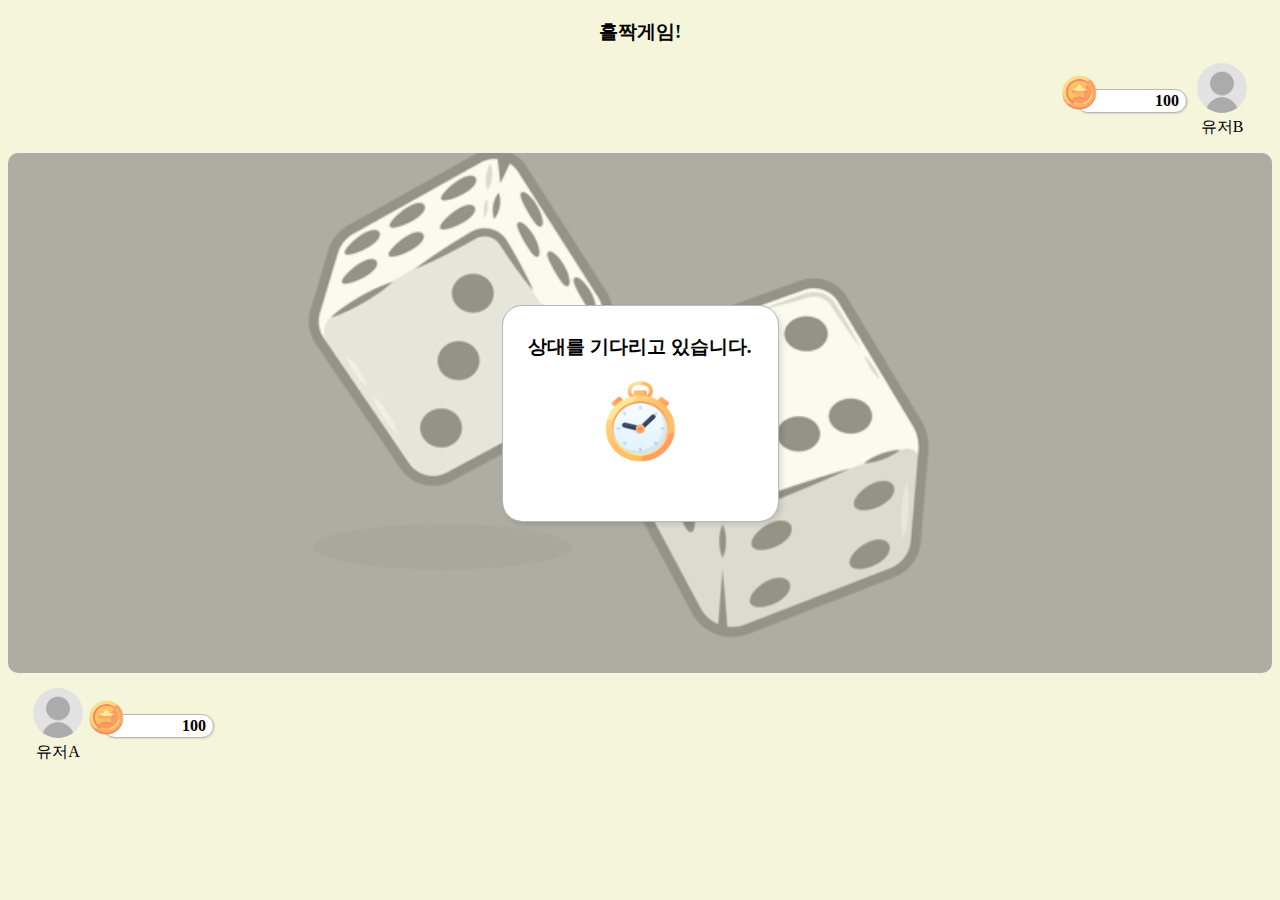
<file: single/index.html>
<!DOCTYPE html>
<html lang="ko">
  <head>
    <meta charset="UTF-8" />
    <title>컴퓨터와 하는 홀짝게임!</title>
    <link rel="stylesheet" href="style.css" />
    <link rel="icon" type="image/x-icon" href="./favicon.ico" />
  </head>
  <body>
    <!-- title -->
    <div class="to-center">
      <h3>홀짝게임!</h3>
    </div>

    <!-- toast -->
    <div class="toast">토스트div: 개발중입니다...</div>

    <!-- opponent section -->
    <div class="row to-right push-down" id="user-section-B">
      <div class="game-point-wrapper">
        <div class="icon-point">
          <img src="./imgs/coin.png" class="icon-coin" />
        </div>
        <div id="opponent-point" class="numbers">10</div>
      </div>
      <div class="profile">
        <div class="profile-wrapper">
          <img src="./imgs/profile.png" class="icon-profile" />
        </div>
        <div class="username-wrapper" id="user-name">유저B</div>
      </div>
    </div>

    <!-- game section -->
    <div class="game">
      <div class="game-bg">&nbsp;</div>

      <div class="game-content">
        <!-- timer -->
        <div class="timer" id="timer">
          <img src="./imgs/clock.png" class="icon-clock" />
          <div id="timeout" class="time">10</div>
          <!-- <div class="time-bar">
            <div id="time-bar-0per">&nbsp;</div>
            <div id="time-bar-25per">&nbsp;</div>
            <div id="time-bar-50per">&nbsp;</div>
            <div id="time-bar-75per">&nbsp;</div>
            <div id="time-bar-100per">&nbsp;</div>
          </div> -->
        </div>

        <!--  -->
        <div class="selector" id="selector">
          <div class="to-center batting-wrapper" id="batting-slider-wrapper">
            <div id="batting_point"></div>
            <input type="range" min="1" id="batting-slider" max="" />
          </div>
          <div class="oddeven-wrapper">
            <button id="button-select-odd" class="oddeven-button">
              👍
              <!-- (홀:odd) -->
            </button>
            <button id="button-select-even" class="oddeven-button">
              ✌️
              <!-- (짝:even) -->
            </button>
          </div>

          <div class="to-center" id="radom-button-div">
            <button id="button-select-random" class="random-button">
              무작위
            </button>
          </div>

          <div class="to-right" id="give-up-game">
            <button id="button-select-give-up" class="giveup-button">
              게임포기
            </button>
          </div>
        </div>
        <!--  -->

        <!--  -->
        <div class="modal" id="waiting-opponent">
          <div class="to-center">
            <div>
              <h3>상대를 기다리고 있습니다.</h3>
            </div>
            <div><img src="./imgs/clock.png" class="icon-clock" /></div>
            <br />
          </div>
        </div>
        <!--  -->

        <!--  -->
        <div class="modal" id="you-choose-one">
          <div class="to-center">
            <div>
              <h3>당신은 <b id="which-you-choose">??</b>을 선택하셨습니다.</h3>
            </div>
            <div><img src="./imgs/clock.png" class="icon-clock" /></div>
            <br />
            <div>상대의 선택을 기다립니다<span>...</span></div>
          </div>
        </div>
        <!--  -->

        <!-- you win! -->
        <div class="modal" id="you-win">
          <div class="to-center">
            <div>
              <h3>이번 라운드는 당신이 이겼습니다!</h3>
            </div>
            <div class="row">
              <div>
                <img src="./imgs/coin.png" class="icon-coin" />
              </div>
              <div class="row">
                <div id="earn" class="numbers"></div>
                <div>점 획득하셨습니다.</div>
              </div>
            </div>
          </div>
        </div>
        <!--  -->

        <!-- you lose -->
        <div class="modal you-lose" id="you-lose">
          <div class="to-center">
            <div>
              <h3>이번 라운드는 상대가 이겼습니다!</h3>
            </div>
            <div class="row">
              <div>
                <img src="./imgs/coin.png" class="icon-coin" />
              </div>
              <div class="row">
                <div id="lose"></div>
                <div>점 잃으셨습니다.</div>
              </div>
            </div>
            <br />
          </div>
        </div>
        <!--  -->

        <!--  -->
        <div></div>
        <!--  -->
      </div>
    </div>
    <!-- user section -->
    <div class="row to-left push-up" id="user-section-A">
      <div class="profile push-right">
        <div class="profile-wrapper">
          <img src="./imgs/profile.png" class="icon-profile" />
        </div>
        <div class="username-wrapper" id="user-name">유저A</div>
      </div>
      <div class="game-point-wrapper">
        <div class="icon-point">
          <img class="icon-coin" src="./imgs/coin.png" />
        </div>
        <div id="my-point" class="numbers">10</div>
      </div>
    </div>
    <div id="debug"></div>
  </body>
</html>
<script src="./script.js"></script>
</file>
<file: single/style.css>
body {
  background-color: rgba(245, 245, 220, 1);
}
* {
  /* border: 1px dashed rgba(255, 100, 100, 1); */
}

.row {
  display: flex;
  flex-direction: row;
  align-items: center;
}
.to-right {
  width: max-content;
  margin-left: auto;
  margin-right: 15px;
}
.to-left {
  width: max-content;
  margin-left: 15px;
  margin-right: auto;
}
.to-center {
  width: max-content;
  margin: auto;
  text-align: center;
}
.game-point-wrapper {
  width: 105px;
  /* height: 25px; */
  padding: 2px;
  position: relative;
  align-items: center;
  background-color: white;
  background: #ffffff 0% 0% no-repeat padding-box;
  box-shadow: 1px 1px 2px #0000001a;
  border: 0.25px solid #b7b7b7;
  border-radius: 20px;
}
.profile {
  width: max-content;
  margin-left: 10px;
  margin-right: 10px;
}
.username-wrapper {
  margin: auto;
  width: max-content;
}
.profile-wrapper {
  width: max-content;
}
.icon-profile {
  width: 50px;
  height: 50px;
  border-radius: 100%;
}
.icon-point {
  position: absolute;
  top: 0;
  left: 0;
  transform: translate(-15px, -15px);
}
.numbers {
  /* color: red; */
  align-items: center;
  font-size: 1rem;
  font-weight: 700;
  width: max-content;
  margin-left: auto;
  margin-right: 5px;
}
.icon-coin {
  width: 35px;
  height: 35px;
}
.game-content {
  z-index: 1;
  /* position: relative; */
  /* height: 100%; */
}
.game-bg {
  z-index: 0;
  opacity: 0.5;
  position: absolute;
  top: 0;
  left: 0;
  width: 100%;
  height: 100%;
  -moz-transform: scaleX(-1);
  -o-transform: scaleX(-1);
  -webkit-transform: scaleX(-1);
  transform: scaleX(-1);
  filter: FlipH;
  -ms-filter: "FlipH";
  background-image: url(./imgs/bg.png);
  background-repeat: no-repeat;
  background-position: center center;
  background-size: cover;
}
.game {
  overflow: hidden;
  position: relative;
  padding: 10px;
  width: calc(100% -10px);
  min-height: 500px;
  border-radius: 10px;
  display: flex;
  flex-direction: column;
  justify-content: center;
}

.push-up {
  margin-top: 15px;
}
.push-down {
  margin-bottom: 15px;
}
.push-right {
  margin-right: 20px;
}
/* toast */
.toast {
  display: none;
  position: absolute;
  padding: 4px;
  top: 0;
  left: 35%;
  /* width: 50wh; */
  text-align: center;
  background-color: rgba(120, 120, 120, 0.25);
  margin: 10px;
  border-radius: 4px;
}

/* timer */
.timer {
  position: absolute;
  left: 5%;
  top: 5%;
}
.time-bar {
  margin: auto;
  height: 5px;
  width: 100%;
  background-color: red;
}
.icon-clock {
  /* animation: shake 1s; */
  /* animation-iteration-count: infinite; */
  width: 75px;
  height: 85px;
}
/* https://www.w3schools.com/howto/howto_css_shake_image.asp */
@keyframes shake {
  0% {
    transform: translate(1px, 1px) rotate(0deg);
  }
  10% {
    transform: translate(-1px, -2px) rotate(-1deg);
  }
  20% {
    transform: translate(-3px, 0px) rotate(1deg);
  }
  30% {
    transform: translate(3px, 2px) rotate(0deg);
  }
  40% {
    transform: translate(1px, -1px) rotate(1deg);
  }
  50% {
    transform: translate(-1px, 2px) rotate(-1deg);
  }
  60% {
    transform: translate(-3px, 1px) rotate(0deg);
  }
  70% {
    transform: translate(3px, 1px) rotate(-1deg);
  }
  80% {
    transform: translate(-1px, -1px) rotate(1deg);
  }
  90% {
    transform: translate(1px, 2px) rotate(0deg);
  }
  100% {
    transform: translate(1px, -2px) rotate(-1deg);
  }
}
.time {
  top: 0;
  left: 50%;
  position: absolute;
  width: 25px;
  height: 25px;
  text-align: center;
  font-size: 1.5rem;
  font-weight: 700;
  padding: 3px;
  background-color: red;
  color: white;
  border-radius: 100%;
}

/* odd even buttons */
.oddeven-wrapper {
  padding: 10px;
  display: flex;
  gap: 10px;
  flex-direction: row;
  justify-content: center;
}
.oddeven-button {
  background-color: transparent;
  /* background-color: rgba(255, 255, 255, 0.125); */
  border: 1px solid transparent;
  outline: none;
  width: 200px;
  height: 200px;
  font-size: 7rem;
  box-shadow: 1px 1px 2px #0000001a;
}
.oddeven-button:hover {
  background-color: rgba(255, 255, 255, 0.5);
  font-size: 8rem;
  transition: 0.25s ease-out;
}
.random-button {
  width: 250px;
  height: 50px;
  font-size: 2rem;
}

/* modal */
.modal {
  background-color: white;
  padding: 10px 25px 35px 25px;
  border-radius: 5px;
  width: 25vh;
  min-width: max-content;
  margin: auto;
  margin-top: 10px;
  margin-bottom: 10px;
  background: #ffffff 0% 0% no-repeat padding-box;
  box-shadow: 3px 3px 5px #0000001a;
  border: 0.25px solid #b7b7b7;
  border-radius: 20px;
}
.you-lose {
  background-color: rgb(253, 185, 185);
}
</file>
